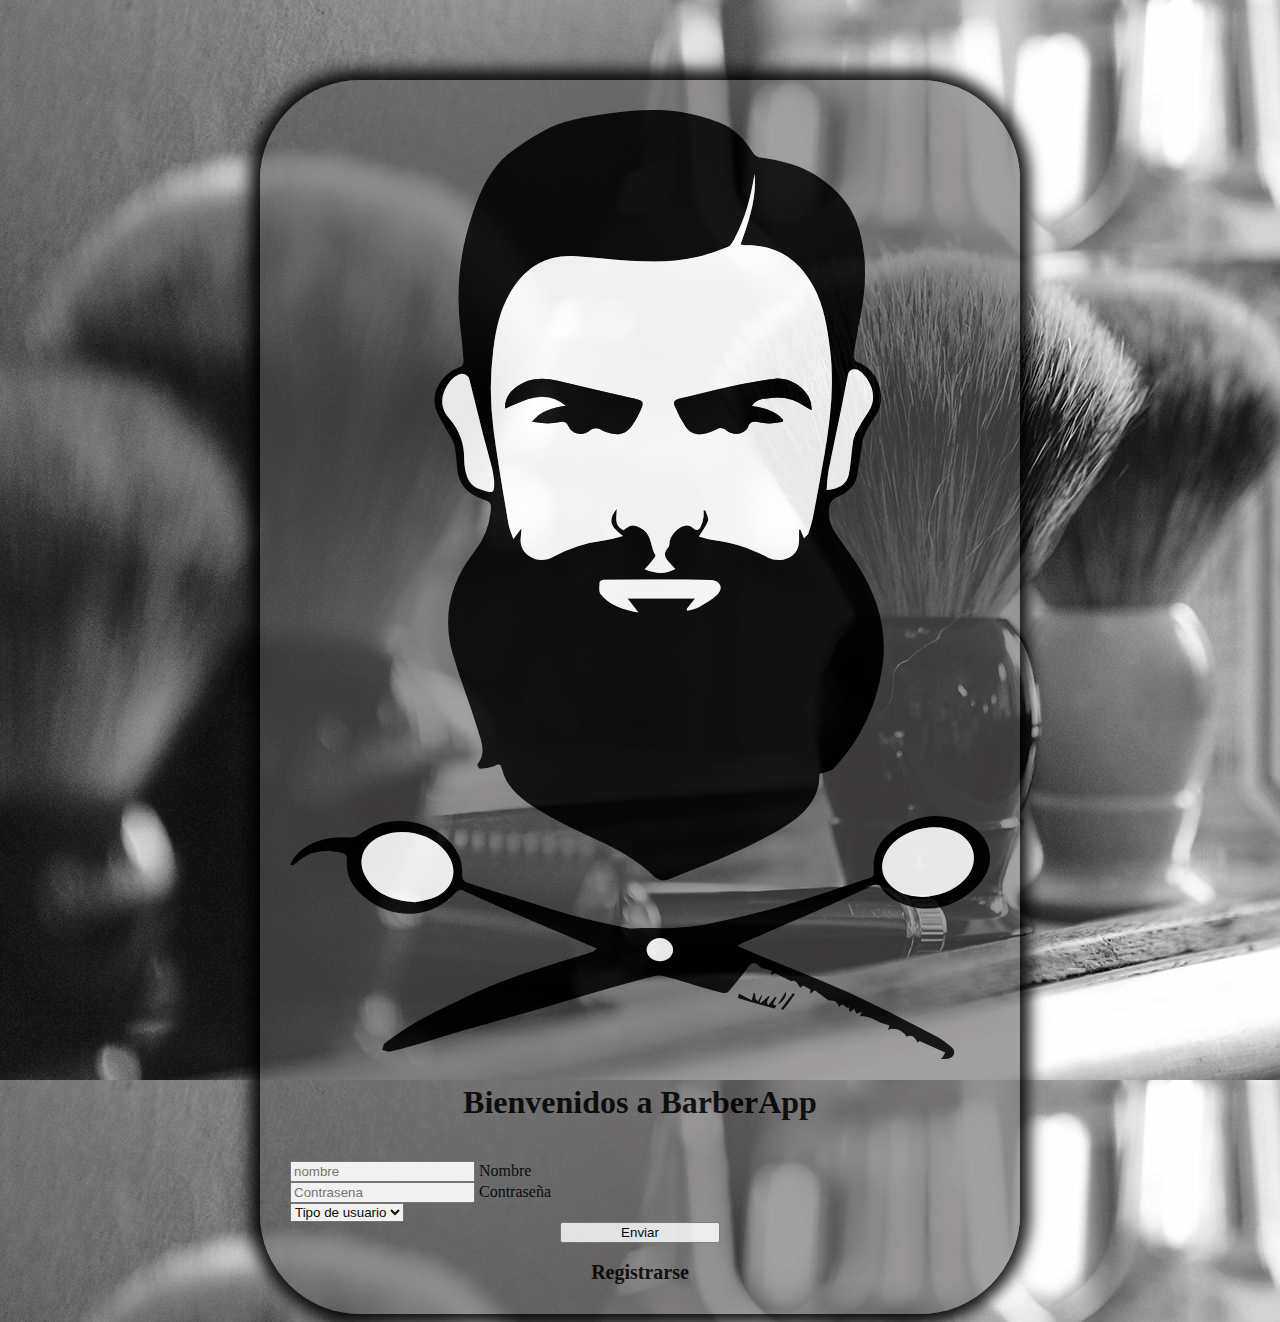
<file: index.html>
<!doctype html>
<html lang="en">

<head>
    <title>BarberApp</title>
    <!-- Required meta tags -->
    <meta charset="utf-8">
    <meta name="viewport" content="width=device-width, initial-scale=1, shrink-to-fit=no">

    <!-- Bootstrap CSS v5.0.2 -->
    <link rel="stylesheet" href="https://cdn.jsdelivr.net/npm/bootstrap@5.0.2/dist/css/bootstrap.min.css"
        integrity="sha384-EVSTQN3/azprG1Anm3QDgpJLIm9Nao0Yz1ztcQTwFspd3yD65VohhpuuCOmLASjC" crossorigin="anonymous">
    <link rel="stylesheet" href="./CSS/login.css">
    <link rel="shortcut icon" href="./Assets/Logo/LogoOff.svg" type="image/x-icon">

</head>

<body>
    <br><br><br><br>
    <!-- representa el tablero principal, y se usara para centrar horizontalmente con flexbox -->
    <div class="panel">
        <!-- contenedor principal de los elementos -->
        <div class="login">
            <div class="row">
                <div class="izquierda col">
                    <a href="./index.html">
                        <img src="./Assets/Logo/icono.svg" alt="">
                    </a>
                </div>
                <div class="derecha col">
                    <div class="container">
                        <h1 class="title">Bienvenidos a BarberApp</h1>
                        <br>
                        <form action="" method="get" id="formulariologin">
                            <div class="form-floating mb-3">
                                <input type="text" class="form-control" id="floatingInput" placeholder="nombre" name="usuario">
                                <label for="floatingInput">Nombre</label>
                            </div>
                            <div class="form-floating">
                                <input type="password" class="form-control" id="floatingPassword"
                                    placeholder="Contrasena">
                                <label for="floatingPassword">Contraseña</label>
                            </div>
                            <div class="mb-3">
                                <label for="" class="form-label"></label>
                                <select class="form-select" name="userType" id="userType">
                                    <option selected value="">Tipo de usuario</option>
                                    <option value="barbero">Barbero</option>
                                    <option value="cliente">Cliente</option>
                                </select>
                            </div>
                            <div class="campoBoton">
                                <button type="submit" class="btn btn-dark" id="enviar">Enviar</button>
                            </div>
                            <br>
                            <a class="registrarse" href="./registro.html"><b>Registrarse</b></a>
                        </form>
                    </div>

                </div>
            </div>
        </div>
    </div>



    <!-- cdn jquery -->
    <script src="https://ajax.googleapis.com/ajax/libs/jquery/3.6.0/jquery.min.js"></script>
    <!-- Bootstrap JavaScript Libraries -->
    <script src="https://cdn.jsdelivr.net/npm/@popperjs/core@2.9.2/dist/umd/popper.min.js"
        integrity="sha384-IQsoLXl5PILFhosVNubq5LC7Qb9DXgDA9i+tQ8Zj3iwWAwPtgFTxbJ8NT4GN1R8p" crossorigin="anonymous">
    </script>
    <script src="https://cdn.jsdelivr.net/npm/bootstrap@5.0.2/dist/js/bootstrap.min.js"
        integrity="sha384-cVKIPhGWiC2Al4u+LWgxfKTRIcfu0JTxR+EQDz/bgldoEyl4H0zUF0QKbrJ0EcQF" crossorigin="anonymous">
    </script>
    <script src="./JS/login.js"></script>
</body>

</html>
</file>
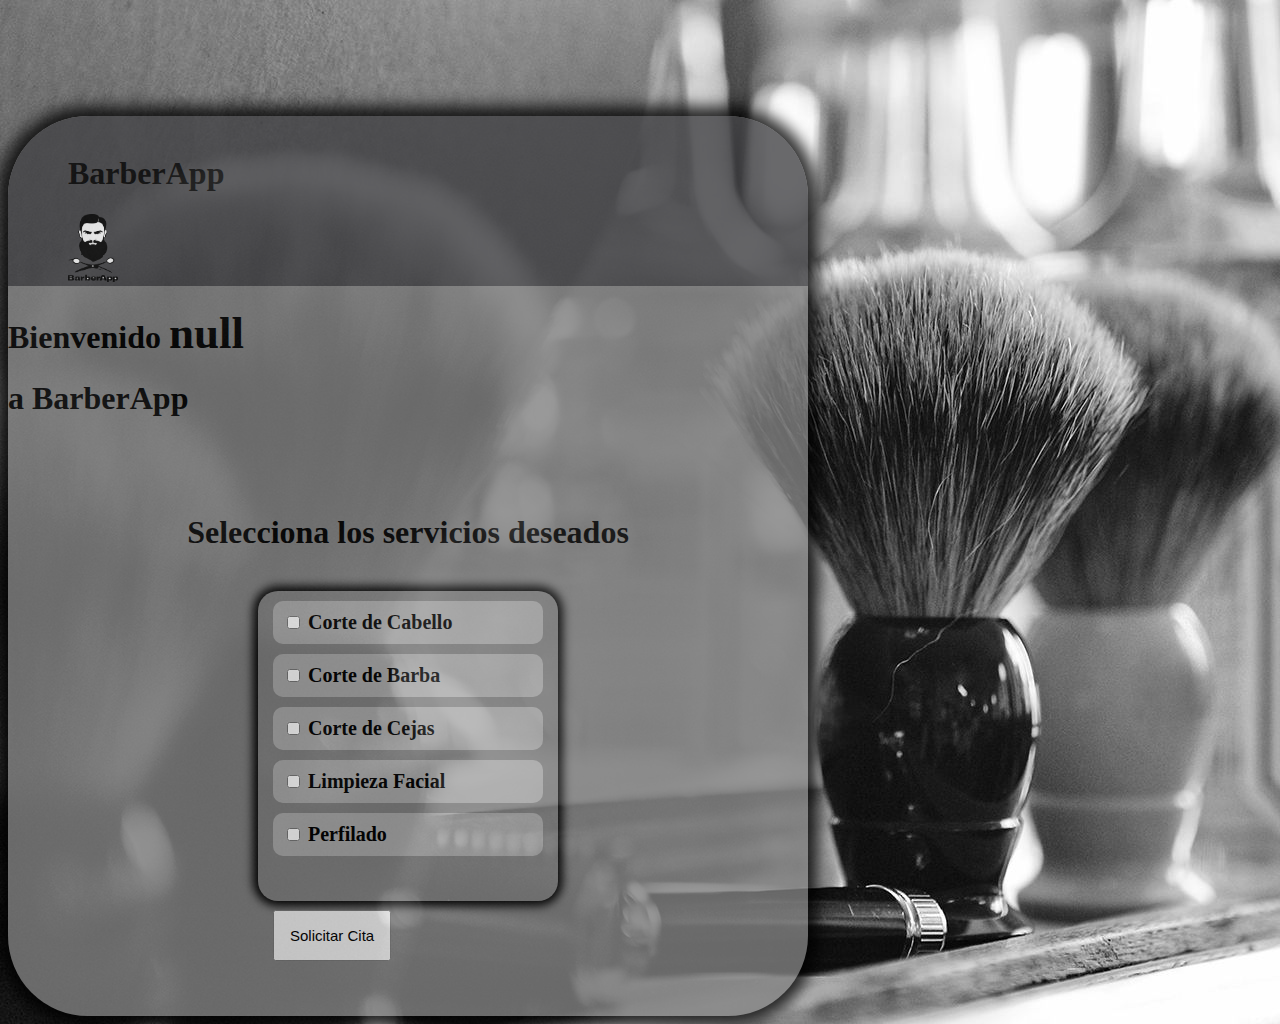
<file: mainPageCustomer.html>
<!doctype html>
<html lang="en">

<head>
  <title>Inicio</title>
  <!-- Required meta tags -->
  <meta charset="utf-8">
  <meta name="viewport" content="width=device-width, initial-scale=1, shrink-to-fit=no">

  <!-- Bootstrap CSS v5.0.2 -->
  <link rel="stylesheet" href="https://cdn.jsdelivr.net/npm/bootstrap@5.0.2/dist/css/bootstrap.min.css"
    integrity="sha384-EVSTQN3/azprG1Anm3QDgpJLIm9Nao0Yz1ztcQTwFspd3yD65VohhpuuCOmLASjC" crossorigin="anonymous">
  <link rel="stylesheet" href="./CSS/mainPageCustomer.css">
  <link rel="shortcut icon" href="./Assets/Logo/LogoOff.svg" type="image/x-icon">
  <link rel="stylesheet" href="./CSS/menuDesplegable.css">
</head>

<body>
  <!-- contenedor principal -->
  <div class="m-0 vh-100 row justify-content-center align-items-center">
    <br><br><br><br><br><br>
    <!-- Contenedor con la forma, aqui iran todos los elementos -->
    <!-- p-5 se le quito -->
    <div class="col-aut  text-center contenido">


      <!-- Barra de navegacuib -->
      <nav class="navbar navbar-expand-sm navbar-dark " style="background-color: #444447; padding-left: 60px;">
        <!-- <a class="col-1 " id="btnmenu"> -->
        <span class="navbar-toggler-icon col-1" id="btnmenu"></span>
        <!-- </a> -->



        <!-- Titulo -->
        <h1 style=" color: black;" class="col-10">BarberApp</h1>
        <!-- navbar-brand -->
        <a class="justify-content-end col-1" href="#"><img src="./Assets/Logo/LogoOff.png" alt="" class="img-ico"></a>
      </nav>
      <div class="submenu" id="sub-menu">
        <ul class="contenedor-lista">
          <li class="lista"><a class="lista-a" href="./mainPageCustomer.html" id="inicio">Inicio</a></li>
          <li class="lista"><a class="lista-a" href="">Quejas Y Ayudas</a></li>
          <li class="lista"><a class="lista-a" href="">Equipo de trabajo</a></li>
          <li class="lista"><a class="lista-a" href="">Configuraciones</a></li>
          <li class="lista"><a class="lista-a" href="./index.html">Cerrar Sesion</a></li>
        </ul>
      </div>

      <!-- Contenido -->
      <div class="row contenidoPagina">
        <div class="col-12">
          <div class="Mensaje-bienvenida">
            <h1 id="Saludo">Bienvenido </h1>
            <h1>a BarberApp</h1>
          </div>
          <br><br><br>
          <!-- Contenido principal -->
          <div class="Contenido-principal">
            <div class="label-instruccion">
              <h1>Selecciona los servicios deseados</h1>
            </div>
            <br>
            <!-- Contenedor servicios -->
            <div class="servicios">
              <!-- listado servicios -->
              <div class="checkboxes">
                <form action="./reserva.html" method="get" id="formulario">
                  <div class="checkb contenedorCabello">
                    <label class="custom-control custom-checkbox">
                      <input type="checkbox" name="cabello" id="cabello" value="" class="custom-control-input cabello">
                      <span class="custom-control-indicator"><b>Corte de Cabello</b></span>
                      <span class="custom-control-description"></span>
                    </label>
                  </div>
                  <div class="checkb contenedorBarba">
                    <label class="custom-control custom-checkbox">
                      <input type="checkbox" name="barba" id="barba" value="" class="custom-control-input barba">
                      <span class="custom-control-indicator"><b>Corte de Barba</b></span>
                      <span class="custom-control-description"></span>
                    </label>
                  </div>
                  <div class="checkb contenedorCejas">
                    <label class="custom-control custom-checkbox">
                      <input type="checkbox" name="cejas" id="cejas" value="" class="custom-control-input cejas">
                      <span class="custom-control-indicator"><b>Corte de Cejas</b></span>
                      <span class="custom-control-description"></span>
                    </label>
                  </div>
                  <div class="checkb contenedorLimpieza">
                    <label class="custom-control custom-checkbox">
                      <input type="checkbox" name="limpieza" id="limpieza" value=""
                        class="custom-control-input limpieza">
                      <span class="custom-control-indicator"><b>Limpieza Facial</b></span>
                      <span class="custom-control-description"></span>
                    </label>
                  </div>
                  <div class="checkb contenedorPerfilado">
                    <label class="custom-control custom-checkbox">
                      <input type="checkbox" name="perfilado" id="perfilado" value=""
                        class="custom-control-input perfilado">
                      <span class="custom-control-indicator"><b>Perfilado</b></span>
                      <span class="custom-control-description"></span>
                    </label>
                  </div>
                  <br><br><br>
                  <button type="submit" class="btn btn-dark" id="enviar">Solicitar Cita</button>
                </form>

              </div>

            </div>

          </div>

        </div>

      </div>






    </div>
  </div>


  <!-- cdn jquery -->
  <script src="https://ajax.googleapis.com/ajax/libs/jquery/3.6.0/jquery.min.js"></script>
  <!-- Bootstrap JavaScript Libraries -->
  <script src="https://cdn.jsdelivr.net/npm/@popperjs/core@2.9.2/dist/umd/popper.min.js"
    integrity="sha384-IQsoLXl5PILFhosVNubq5LC7Qb9DXgDA9i+tQ8Zj3iwWAwPtgFTxbJ8NT4GN1R8p" crossorigin="anonymous">
  </script>
  <script src="https://cdn.jsdelivr.net/npm/bootstrap@5.0.2/dist/js/bootstrap.min.js"
    integrity="sha384-cVKIPhGWiC2Al4u+LWgxfKTRIcfu0JTxR+EQDz/bgldoEyl4H0zUF0QKbrJ0EcQF" crossorigin="anonymous">
  </script>
  <script src="./JS/menuDesplegable.js"></script>
  <script src="./JS/mainCustomerPage.js"></script>
</body>

</html>
</file>
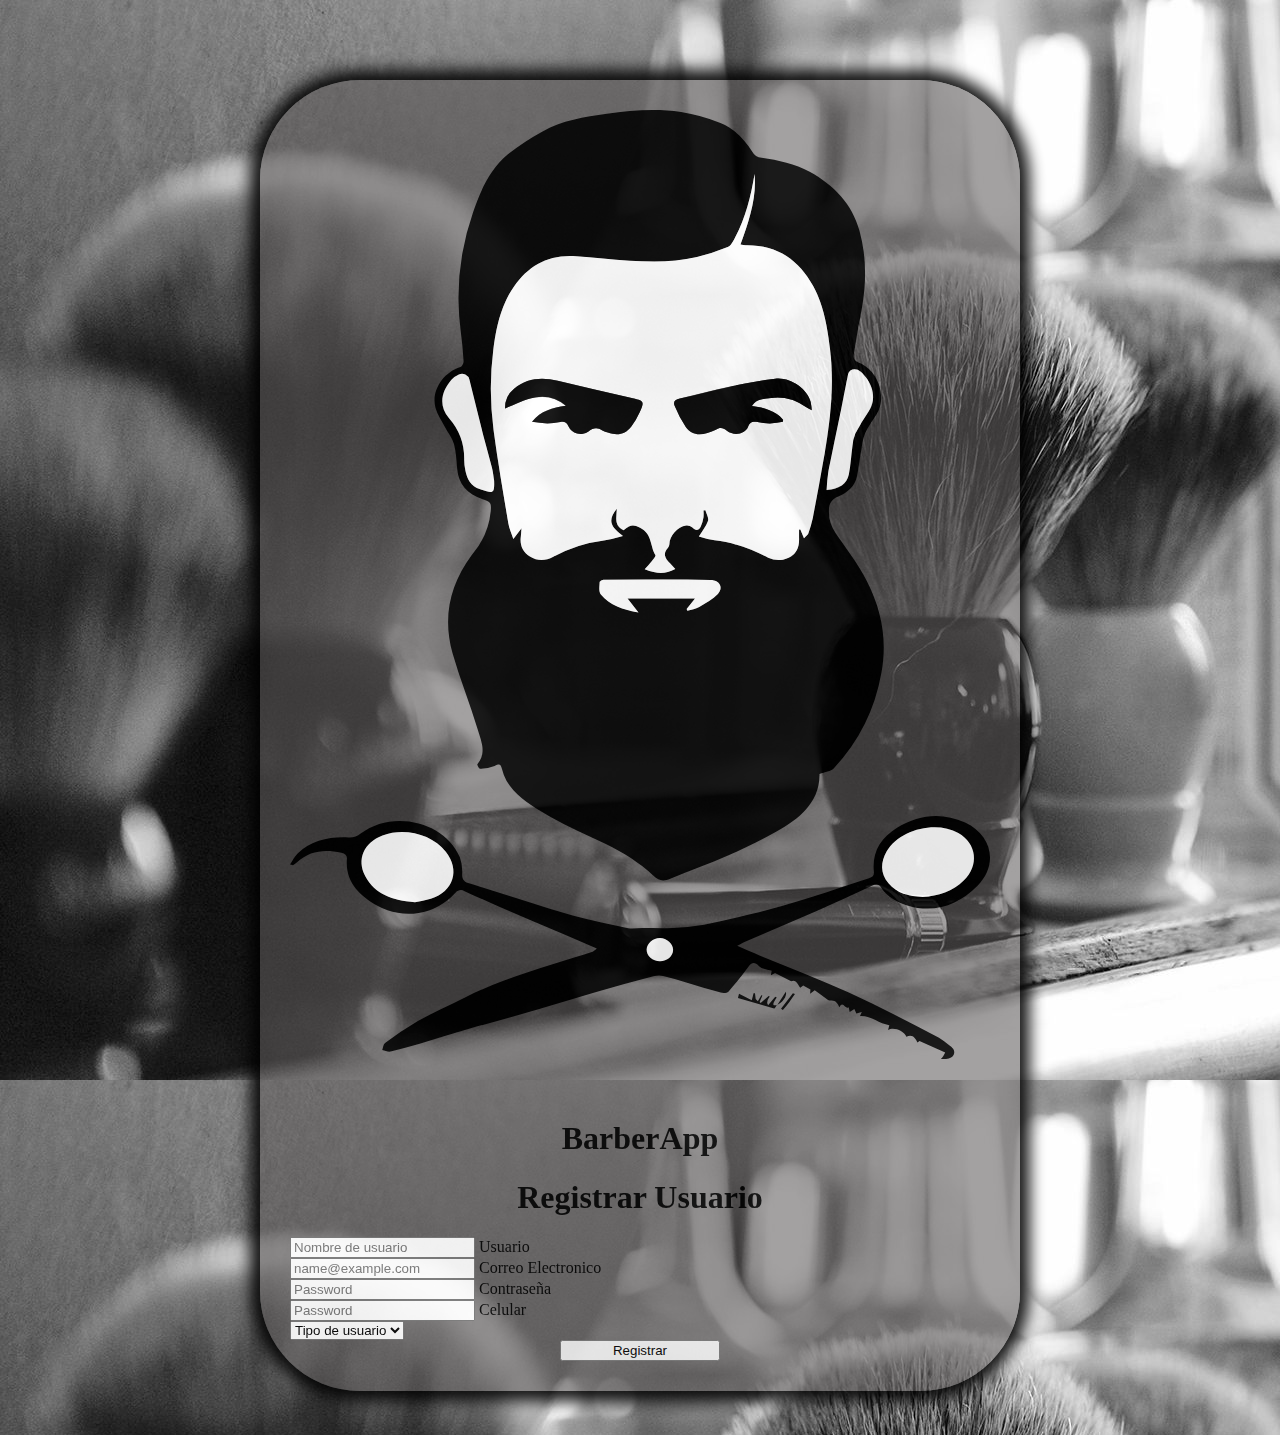
<file: registro.html>
<!doctype html>
<html lang="en">

<head>
    <title>Registro</title>
    <!-- Required meta tags -->
    <meta charset="utf-8">
    <meta name="viewport" content="width=device-width, initial-scale=1, shrink-to-fit=no">

    <!-- Bootstrap CSS v5.0.2 -->
    <link rel="stylesheet" href="https://cdn.jsdelivr.net/npm/bootstrap@5.0.2/dist/css/bootstrap.min.css"
        integrity="sha384-EVSTQN3/azprG1Anm3QDgpJLIm9Nao0Yz1ztcQTwFspd3yD65VohhpuuCOmLASjC" crossorigin="anonymous">
    <link rel="stylesheet" href="./CSS/login.css">
    <link rel="shortcut icon" href="./Assets/Logo/LogoOff.svg" type="image/x-icon">

</head>

<body>
    <br><br><br><br>
    <div class="panel">
        <div class="login">
            <div class="row">
                <div class="izquierda col">
                    <a href="./index.html">
                        <img src="./Assets/Logo/icono.svg" alt="">
                    </a>
                    <br><br><br>
                    <h1 class="title"><b>BarberApp</b></h1>
                </div>
                <div class="derecha col">
                    <div class="container">
                        <h1 class="title">Registrar Usuario</h1>
                        <form action="./index.html" method="get" id="formulariologin">
                            <div class="form-floating mb-3">
                                <input type="text" class="form-control nombre" id="floatingInput"
                                    placeholder="Nombre de usuario" name="usuario" >
                                <label for="floatingInput">Usuario</label>
                            </div>
                            <div class="form-floating mb-3">
                                <input type="email" class="form-control correo" id="floatingInput" 
                                    placeholder="name@example.com">
                                <label for="floatingInput">Correo Electronico</label>
                            </div>
                            <div class="form-floating mb-3">
                                <input type="password" class="form-control contrasena" id="floatingPassword" 
                                    placeholder="Password" name="contrasena">
                                <label for="floatingPassword">Contraseña</label>
                            </div>
                            <!-- <br> -->
                            <div class="form-floating mb-3">
                                <input type="number" class="form-control numero" id="floatingInput" 
                                    placeholder="Password" name="celular">
                                <label for="floatingPassword">Celular</label>
                            </div>
                            <div class="mb-3">
                                <label for="" class="form-label"></label>
                                <select class="form-select" name="userType" id="userType">
                                    <option selected value="">Tipo de usuario</option>
                                    <option value="barbero">Barbero</option>
                                    <option value="cliente">Cliente</option>
                                </select>
                            </div>
                            <div class="campoBoton">
                                <button type="submit" class="btn btn-dark" id="enviar">Registrar</button>
                            </div>
                        </form>
                    </div>
                </div>
            </div>
        </div>
    </div>
    <br>
    <br>


    <!-- cdn jquery -->
    <script src="https://ajax.googleapis.com/ajax/libs/jquery/3.6.0/jquery.min.js"></script>
    <!-- Bootstrap JavaScript Libraries -->
    <script src="https://cdn.jsdelivr.net/npm/@popperjs/core@2.9.2/dist/umd/popper.min.js"
        integrity="sha384-IQsoLXl5PILFhosVNubq5LC7Qb9DXgDA9i+tQ8Zj3iwWAwPtgFTxbJ8NT4GN1R8p" crossorigin="anonymous">
    </script>
    <script src="https://cdn.jsdelivr.net/npm/bootstrap@5.0.2/dist/js/bootstrap.min.js"
        integrity="sha384-cVKIPhGWiC2Al4u+LWgxfKTRIcfu0JTxR+EQDz/bgldoEyl4H0zUF0QKbrJ0EcQF" crossorigin="anonymous">
    </script>
    <script src="./JS/registro.js"></script>
</body>

</html>
</file>
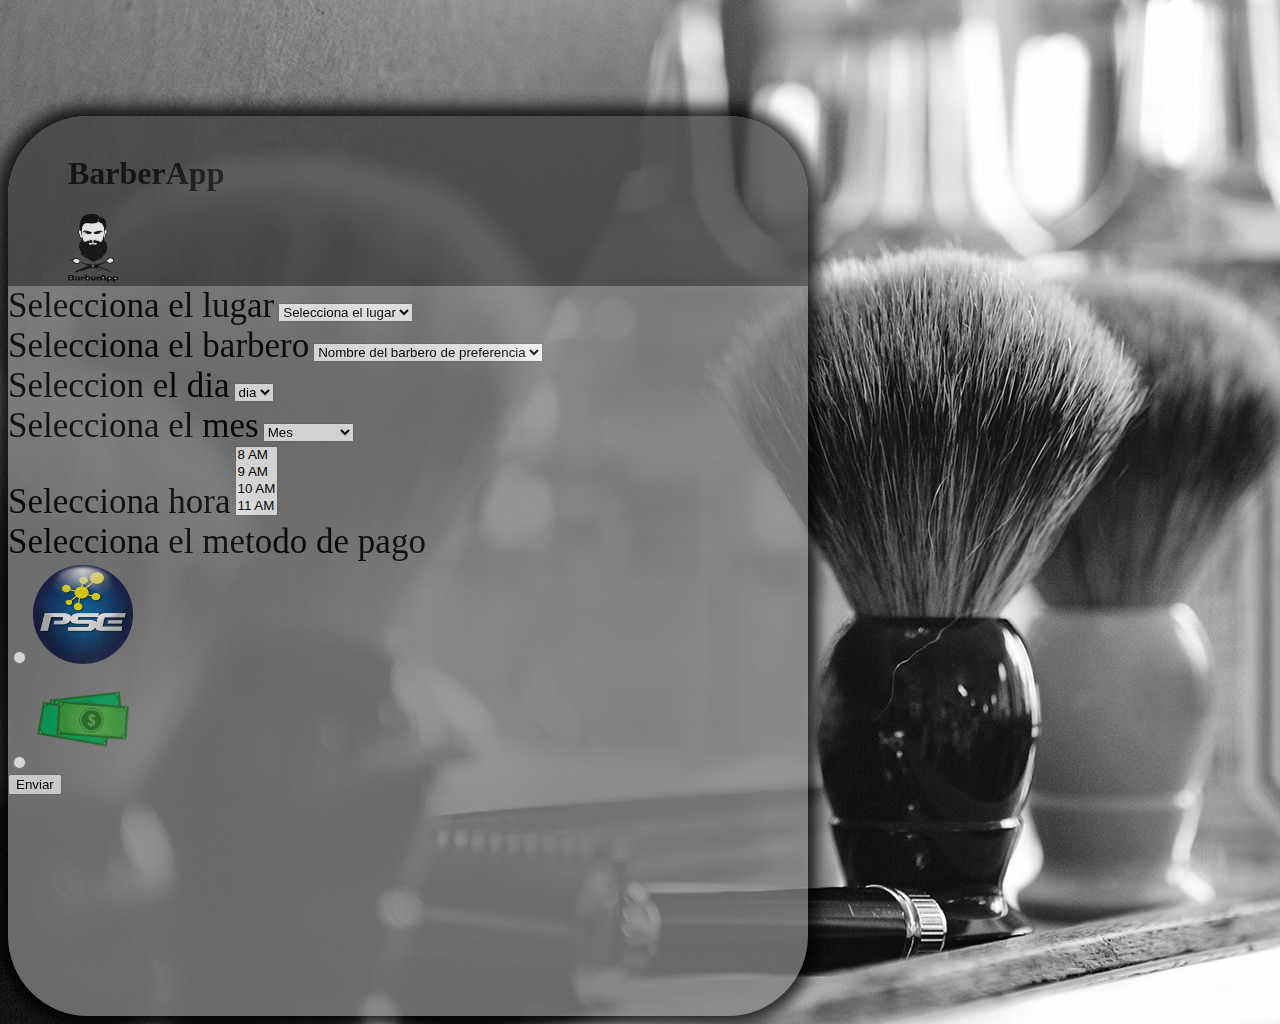
<file: reserva.html>
<!doctype html>
<html lang="en">

<head>
  <title>Reserva</title>
  <!-- Required meta tags -->
  <meta charset="utf-8">
  <meta name="viewport" content="width=device-width, initial-scale=1, shrink-to-fit=no">

  <!-- Bootstrap CSS v5.0.2 -->
  <link rel="stylesheet" href="https://cdn.jsdelivr.net/npm/bootstrap@5.0.2/dist/css/bootstrap.min.css"
    integrity="sha384-EVSTQN3/azprG1Anm3QDgpJLIm9Nao0Yz1ztcQTwFspd3yD65VohhpuuCOmLASjC" crossorigin="anonymous">
  <link rel="stylesheet" href="./CSS/reserva.css">
  <link rel="shortcut icon" href="./Assets/Logo/LogoOff.svg" type="image/x-icon">
  <link rel="stylesheet" href="./CSS/menuDesplegable.css">
</head>

<body>
  <!-- contenedor principal -->
  <div class="m-0 vh-100 row justify-content-center align-items-center">
    <br><br><br><br><br><br>
    <!-- Contenedor con la forma, aqui iran todos los elementos -->
    <!-- p-5 se le quito -->
    <div class="col-aut  text-center contenido">


      <!-- Barra de navegacuib -->
      <nav class="navbar navbar-expand-sm navbar-dark " style="background-color: #444447; padding-left: 60px;">
        <!-- <a class="col-1 " id="btnmenu"> -->
        <span class="navbar-toggler-icon col-1" id="btnmenu"></span>
        <!-- </a> -->



        <!-- Titulo -->
        <h1 style=" color: black;" class="col-10">BarberApp</h1>
        <!-- navbar-brand -->
        <a class="justify-content-end col-1" href="./mainPageCustomer.html"><img src="./Assets/Logo/LogoOff.png" alt="" class="img-ico"></a>
      </nav>
      <div class="submenu" id="sub-menu">
        <ul class="contenedor-lista">
          <li class="lista"><a class="lista-a" href="./mainPageCustomer.html">Inicio</a></li>
          <li class="lista"><a class="lista-a" href="">Quejas Y Ayudas</a></li>
          <li class="lista"><a class="lista-a" href="">Equipo de trabajo</a></li>
          <li class="lista"><a class="lista-a" href="">Configuraciones</a></li>
          <li class="lista"><a class="lista-a" href="./index.html">Cerrar Sesion</a></li>
        </ul>
      </div>

      <!-- Contenido -->
      <div class="container">
        <div class="contenedorForm">
          <form action="../resumen.html" method="get">
            <div class="mb-3">
              <label for="" class="form-label" style="font-size: 35px;">Selecciona el lugar</label>
              <select class="form-control" name="lugar" id="lugar">
                <option value="" selected>Selecciona el lugar</option>
                <option value="lugar1">Lugar 1</option>
                <option value="lugar2">Lugar 2</option>
                <option value="lugar3">Lugar 3</option>
              </select>
            </div>
            <div class="mb-3">
              <label for="" class="form-label" style="font-size: 35px;">Selecciona el barbero</label>
              <select class="form-control" name="barbero" id="barbero">
                <option selected value="">Nombre del barbero de preferencia</option>
                <option value="barbero1">Barbero 1</option>
                <option value="barbero2">Barbero 2</option>
                <option value="barbero3">Barbero 3</option>
              </select>
            </div>
            <div class="mb-3">
              <div class="row">
                <div class="col">
                  <label for="" class="form-label" style="font-size: 35px;">Seleccion el dia</label>
                  <select class="form-control" name="dia" id="dias">
                    <option selected value="">dia</option>
                  </select>
                </div>
                <div class="col">
                  <label for="" class="form-label" style="font-size: 35px;">Selecciona el mes</label>
                  <select class="form-control" name="mes" id="mes">
                    <option selected value="">Mes</option>
                    <option class="selectorMeses" value="1">Enero</option>
                    <option class="selectorMeses" value="2">Febrero</option>
                    <option class="selectorMeses" value="3">Marzo</option>
                    <option class="selectorMeses" value="4">Abril</option>
                    <option class="selectorMeses" value="5">Mayo</option>
                    <option class="selectorMeses" value="6">Junio</option>
                    <option class="selectorMeses" value="7">Julio</option>
                    <option class="selectorMeses" value="8">Agosto</option>
                    <option class="selectorMeses" value="9">Septiembre</option>
                    <option class="selectorMeses" value="10">Octubre</option>
                    <option class="selectorMeses" value="11">Noviembre</option>
                    <option class="selectorMeses" value="12">Diciembre</option>
                  </select>
                </div>
              </div>
            </div>
            <div class="mb-3">
              <label for="" class="form-label" style="font-size: 35px;">Selecciona hora</label>
              <select multiple class="form-select" name="hora" id="hora">
                <option value="8">8 AM</option>
                <option value="9">9 AM</option>
                <option value="10">10 AM</option>
                <option value="11">11 AM</option>
                <option value="12">12 M</option>
                <option value="13">1 PM</option>
                <option value="14">2 PM</option>
                <option value="15">3 PM</option>
                <option value="16">4 PM</option>
                <option value="17">5 PM</option>
                <option value="18">6 PM</option>
              </select>
            </div>


            <!-- selectores de metodo de pago -->
            <div class="mb-3">
              <label for="" class="form-label metodos" style="font-size: 35px;">Selecciona el metodo de pago</label>
              <div class="row metodoPago">
                <div class="col">
                  <label class="custom-control custom-radio">
                    <input type="radio" name="pse" id="pse" value="" class="custom-control-input">
                    <span class="custom-control-indicator" style="font-size: 20px;"><img src="./Assets/Images/pse.png" width="100px" alt=""></span>
                    <span class="custom-control-description"></span>
                  </label>
                </div>
                <div class="col">
                  <label class="custom-control custom-radio ">
                    <input type="radio" name="efectivo" id="efectivo" value="" class="custom-control-input">
                    <span class="custom-control-indicator" style="font-size: 20px;"><img src="./Assets/Images/9c2038dccbdd356f5ea7be7d633ae8bb-icono-de-billetes-de-dolar.png" width="100px" alt=""></span>
                    <span class="custom-control-description"></span>
                  </label>
                </div>
              </div>
              
            </div>
            <button type="submit" class="btn btn-dark">Enviar</button>
          </form>
        </div>
      </div>



    </div>
  </div>


  <!-- cdn jquery -->
  <script src="https://ajax.googleapis.com/ajax/libs/jquery/3.6.0/jquery.min.js"></script>
  <!-- Bootstrap JavaScript Libraries -->
  <script src="https://cdn.jsdelivr.net/npm/@popperjs/core@2.9.2/dist/umd/popper.min.js"
    integrity="sha384-IQsoLXl5PILFhosVNubq5LC7Qb9DXgDA9i+tQ8Zj3iwWAwPtgFTxbJ8NT4GN1R8p" crossorigin="anonymous">
  </script>
  <script src="https://cdn.jsdelivr.net/npm/bootstrap@5.0.2/dist/js/bootstrap.min.js"
    integrity="sha384-cVKIPhGWiC2Al4u+LWgxfKTRIcfu0JTxR+EQDz/bgldoEyl4H0zUF0QKbrJ0EcQF" crossorigin="anonymous">
  </script>
  <script src="./JS/menuDesplegable.js"></script>
  <script src="./JS/reserva.js"></script>
</body>

</html>
</file>
<file: CSS/login.css>
.login{
    height: auto;
    width: 700px;
    background-color: rgba(93, 89, 89, 0.637);
    padding: 30px;
    border-radius: 100px;
    opacity: 0.9;
    box-shadow: 0 0 15px 10px;
}
.login:hover{
    opacity: 1;
}
.panel{
    margin: auto;
    display: flex;
    justify-content: center;
    align-items: center;
    height: 100%;
    width: 100%;
}

.title{
    text-align: center;
}

.campoBoton{
    margin: auto;
    display: flex;
    justify-content: center;
}

#enviar{
    width: 160px;
}
body{
    background-image: url("../Assets/fondo/posiblefondo.jpg");
}
.registrarse{
    color: black;
    font-size: 20px;
    text-align: center;
    display: block;
    text-decoration: none;
}
.registrarse:hover{
    text-decoration: underline;
    color: black;
}
</file>
<file: CSS/mainPageCustomer.css>
.contenido{
    padding: 0;
    width: 800px;
    height: 900px;
    border-radius: 80px;
    background-color: gray;
    opacity: 0.8;
    box-shadow: 0 0 15px 10px;

}
.contenido:hover{
    opacity: 0.85;
}
body{
    background-image: url(../Assets/fondo/posiblefondo.jpg);
}
/* icono de navbar */
.img-ico{
    width: 50px;
}
.navbar-brand{
    padding-left: 50px;
}

.navbar{
    border-top-left-radius: 80px;
    border-top-right-radius: 80px;
    border-top: px;
}
.contenidoPagina{
    margin-top: 20px;
}

.servicios{
    height: 310px;
    width: 300px;
    border-radius: 20px;
    box-shadow: 0 0 10px 5px;
}

.Contenido-principal{
    display: flex;
    flex-flow: column;
    align-items: center;
}
.checkboxes{
    display: flex;
    flex-flow: column;
    align-items: center;
}
/* Checkboxes container */
.checkb{
    padding: 10px;
    font-size: 20px;
    border-radius: 10px;
    width: 250px;
    text-align: left;
    margin-top: 10px;
    background-color: darkgray;
}
.checkb:hover{
    background-color: black;
    color: white;
}
#enviar{
    padding: 15px;
    font-size: 15px;
}
</file>
<file: CSS/menuDesplegable.css>
.contenedor-lista{
    list-style: none;
}
.lista .lista-a{
    text-decoration: none;
    color: white;
    font-size: 20px;
    width: 100%;
}

.contenedor-lista{
    position: absolute;
    min-width: 140px;
}

.submenu{
    position: absolute;

    /* border: 1px dotted black; */
    margin-top: -10px;
    margin-left: 10px;
    height: 220px;
    width: 200px;
    display: none;
    background-color: rgb(29, 28, 28);
    box-shadow: 0 0 15px 10px;
    border-radius: 20px;
}
#btnmenu:hover{
    cursor: pointer;
}
#btnmenu{
    width: 30px;
    padding: 10px;
}


.lista-a{
    text-align: center;
    margin-left: -10px;
}
.lista{
    margin-top: 10px;
}
.lista:hover .lista-a{
    background-color: white;
    border-radius: 10px;
    color: black;
}
</file>
<file: CSS/reserva.css>
.contenido{
    padding: 0;
    width: 800px;
    height: 900px;
    border-radius: 80px;
    background-color: gray;
    opacity: 0.8;
    box-shadow: 0 0 15px 10px;

}
.contenido:hover{
    opacity: 0.85;
}
body{
    background-image: url(../Assets/fondo/posiblefondo.jpg);
}
/* icono de navbar */
.img-ico{
    width: 50px;
}
.navbar-brand{
    padding-left: 50px;
}

.navbar{
    border-top-left-radius: 80px;
    border-top-right-radius: 80px;
    border-top: px;
}
</file>
